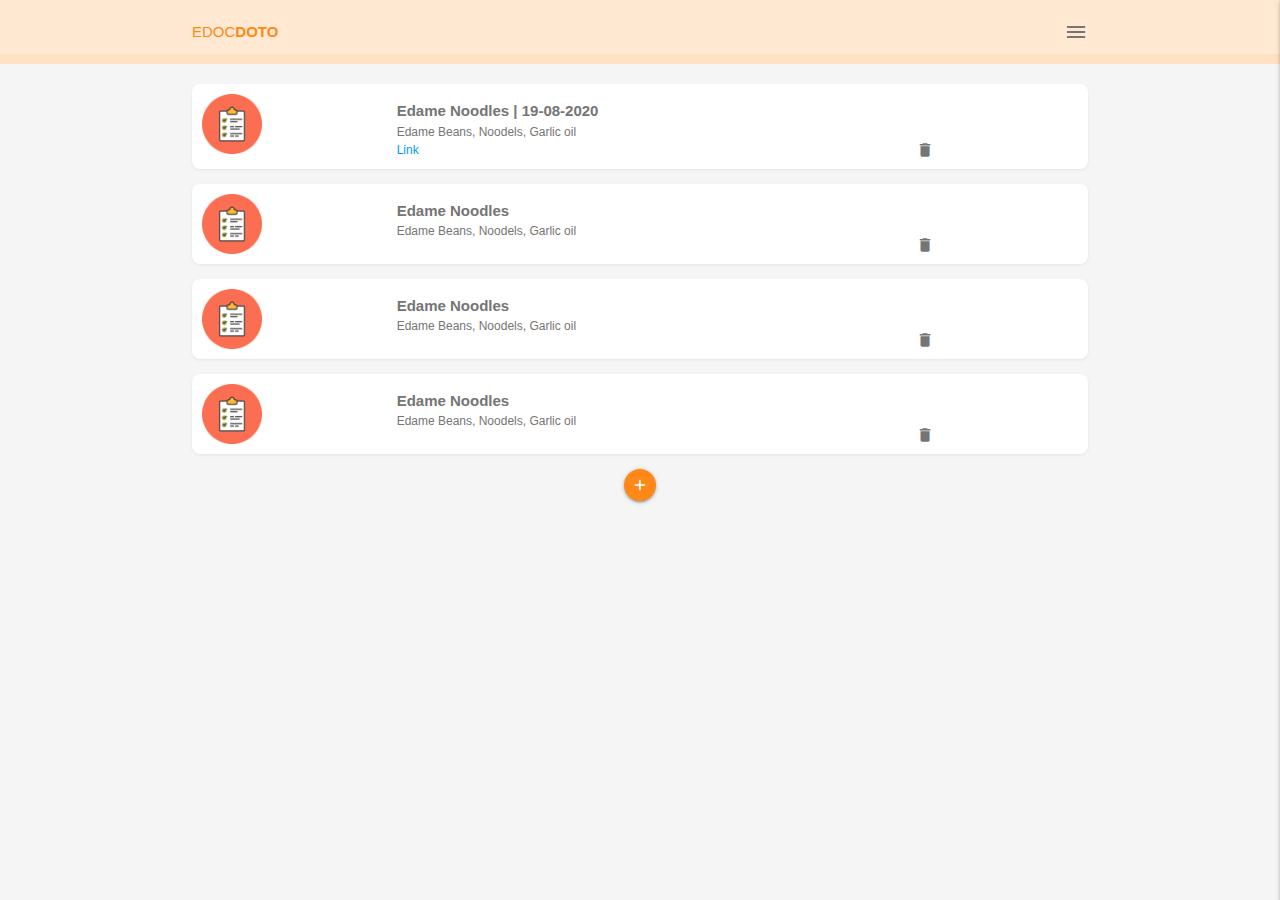
<file: index.html>
<html lang="en">
<head>
  <meta charset="UTF-8">
  <meta name="viewport" content="width=device-width, initial-scale=1.0">
  <meta http-equiv="X-UA-Compatible" content="ie=edge">
  <title>Edoc Doto</title>

  <!-- materialize icons, css & js -->
  <link type="text/css" href="css/materialize.min.css" rel="stylesheet">
  <link href="https://fonts.googleapis.com/icon?family=Material+Icons" rel="stylesheet">
  <link type="text/css" href="css/styles.css" rel="stylesheet">
  
  <script type="text/javascript" src="js/materialize.min.js"></script>
  <link rel="manifest" href="manifest.json">
  <!-- ios support -->
  <link rel="apple-touch-icon" href="icons/icon-96x96.png">
  <meta name="apple-mobile-web-app-status-bar" contents="#aa7700">
  <meta name="theme-color" content="#FFE1C4">
</head>
<body class="grey lighten-4">

  <!-- top nav -->
  <nav class="z-depth-0">
    <div class="nav-wrapper container">
      <a href="">Edoc<span>Doto</span></a>
      <span class="right grey-text text-darken-1">
        <i class="material-icons sidenav-trigger" data-target="side-menu">menu</i>
      </span>
    </div>
  </nav>

  <!-- side nav -->
  <ul id="side-menu" class="sidenav side-menu">
    <li><a class="subheader">EDOCDOTO</a></li>
    <li><a href="" class="waves-effect">Home</a></li>
    <li><a href="pages/about.html" class="waves-effect">About</a></li>
    <li><div class="divider"></div></li>
    <li><a href="pages/contact.html" class="waves-effect">
      <i class="material-icons">mail_outline</i>Contact</a>
    </li>
  </ul>

  <!-- dotos -->
  <div class="dotos container grey-text text-darken-1">
    <div class="card-panel doto white row">
      <img src="img/dish.png" alt="doto thumb">
      <div class="doto-details">
        <div class="doto-title">Edame Noodles | 19-08-2020</div>
        <div class="doto-description">Edame Beans, Noodels, Garlic oil</div>
        <div class="doto-description"><a href="http://dfsdfs.com">Link</a></div>
      </div>
      <div class="doto-delete">
        <i class="material-icons">delete_outline</i>
      </div>
    </div>
    <div class="card-panel doto white row">
      <img src="img/dish.png" alt="doto thumb">
      <div class="doto-details">
        <div class="doto-title">Edame Noodles</div>
        <div class="doto-description">Edame Beans, Noodels, Garlic oil</div>
      </div>
      <div class="doto-delete">
        <i class="material-icons">delete_outline</i>
      </div>
    </div>
    <div class="card-panel doto white row">
      <img src="img/dish.png" alt="doto thumb">
      <div class="doto-details">
        <div class="doto-title">Edame Noodles</div>
        <div class="doto-description">Edame Beans, Noodels, Garlic oil</div>
      </div>
      <div class="doto-delete">
        <i class="material-icons">delete_outline</i>
      </div>
    </div>
    <div class="card-panel doto white row">
      <img src="img/dish.png" alt="doto thumb">
      <div class="doto-details">
        <div class="doto-title">Edame Noodles</div>
        <div class="doto-description">Edame Beans, Noodels, Garlic oil</div>
      </div>
      <div class="doto-delete">
        <i class="material-icons">delete_outline</i>
      </div>
    </div>
  </div>

  <div class="center">
    <a class="btn-floating btn-small btn-large add-btn sidenav-trigger" data-target="side-form">
      <i class="material-icons">add</i>
    </a>
  </div>

  <!-- add doto side nav -->
  <div id="side-form" class="sidenav side-form">
    <form class="add-doto container section">
      <h6 >New Doto</h6>
      <div class="divider"></div>
      <div class="input-field">
        <input placeholder="e.g. Ninja soup" id="title" type="text" class="validate">
        <label for="title">Doto Title</label>
      </div>
      <div class="input-field">
        <input placeholder="e.g. Tofu, mushroom, garlic" id="description" type="text" class="validate">
        <label for="description">Description</label>
      </div>
      <div class="input-field">
        <input placeholder="e.g. Tofu, mushroom, garlic" id="link" type="text" class="validate">
        <label for="link"><i class="material-icons">link</i></label>
      </div>
      <div class="input-field">
        <input placeholder="19-08-2020" id="deadline" type="date" class="validate">
        <label for="deadline"><i class="material-icons">date_range</i></label>
      </div>
      <div class="input-field center">
        <button class="btn-small">Add</button>
      </div>
    </form>
  </div>

  <script src="js/ui.js"></script>
  <script src="js/app.js"></script>
</body>
</html>
</file>
<file: css/styles.css>
/* colours */
:root{
  --primary: #FFE9D2;
  --secondary: #FFE1C4;
  --title: #FF8816;
}

/* layout styles */
nav{
  background: var(--primary);
  border-bottom: 10px solid var(--secondary);
}
nav a{
  text-transform: uppercase;
  color: var(--title);
}
nav a span{
  font-weight: bold;
}
nav .sidenav-trigger{
  margin: 0;
}

/* doto styles */
.dotos{
  margin-top: 20px;
}
.card-panel.doto{
  border-radius: 8px;
  padding: 10px;
  box-shadow: 0px 1px 3px rgba(90,90,90,0.1);
  display: grid;
  grid-template-columns: 2fr 6fr 1fr;
  grid-template-areas: "image details delete";
  position: relative;
}
.doto img{
  grid-area: image;
  max-width: 60px;
}
.doto-details{
  grid-area: details;
  margin-top: 6px;
}
.doto-delete{
  grid-area: delete;
  position: absolute;
  bottom: 0px;
  right: 0px;
}
.doto-delete i{
  font-size: 18px;
}
.doto-title{
  font-weight: bold;
}
.doto-description{
  font-size: 0.8em;
}

/* form-styles */
.add-btn{
  background: var(--title) !important;
}
input{
  box-shadow: none !important;
  -webkit-box-shadow: none !important;
}
.side-form button{
  background: var(--title);
  box-shadow: 1px 1px 3px rgba(90,90,90,0.2);
}
form .input-field{
  margin-top: 30px;
}
</file>
